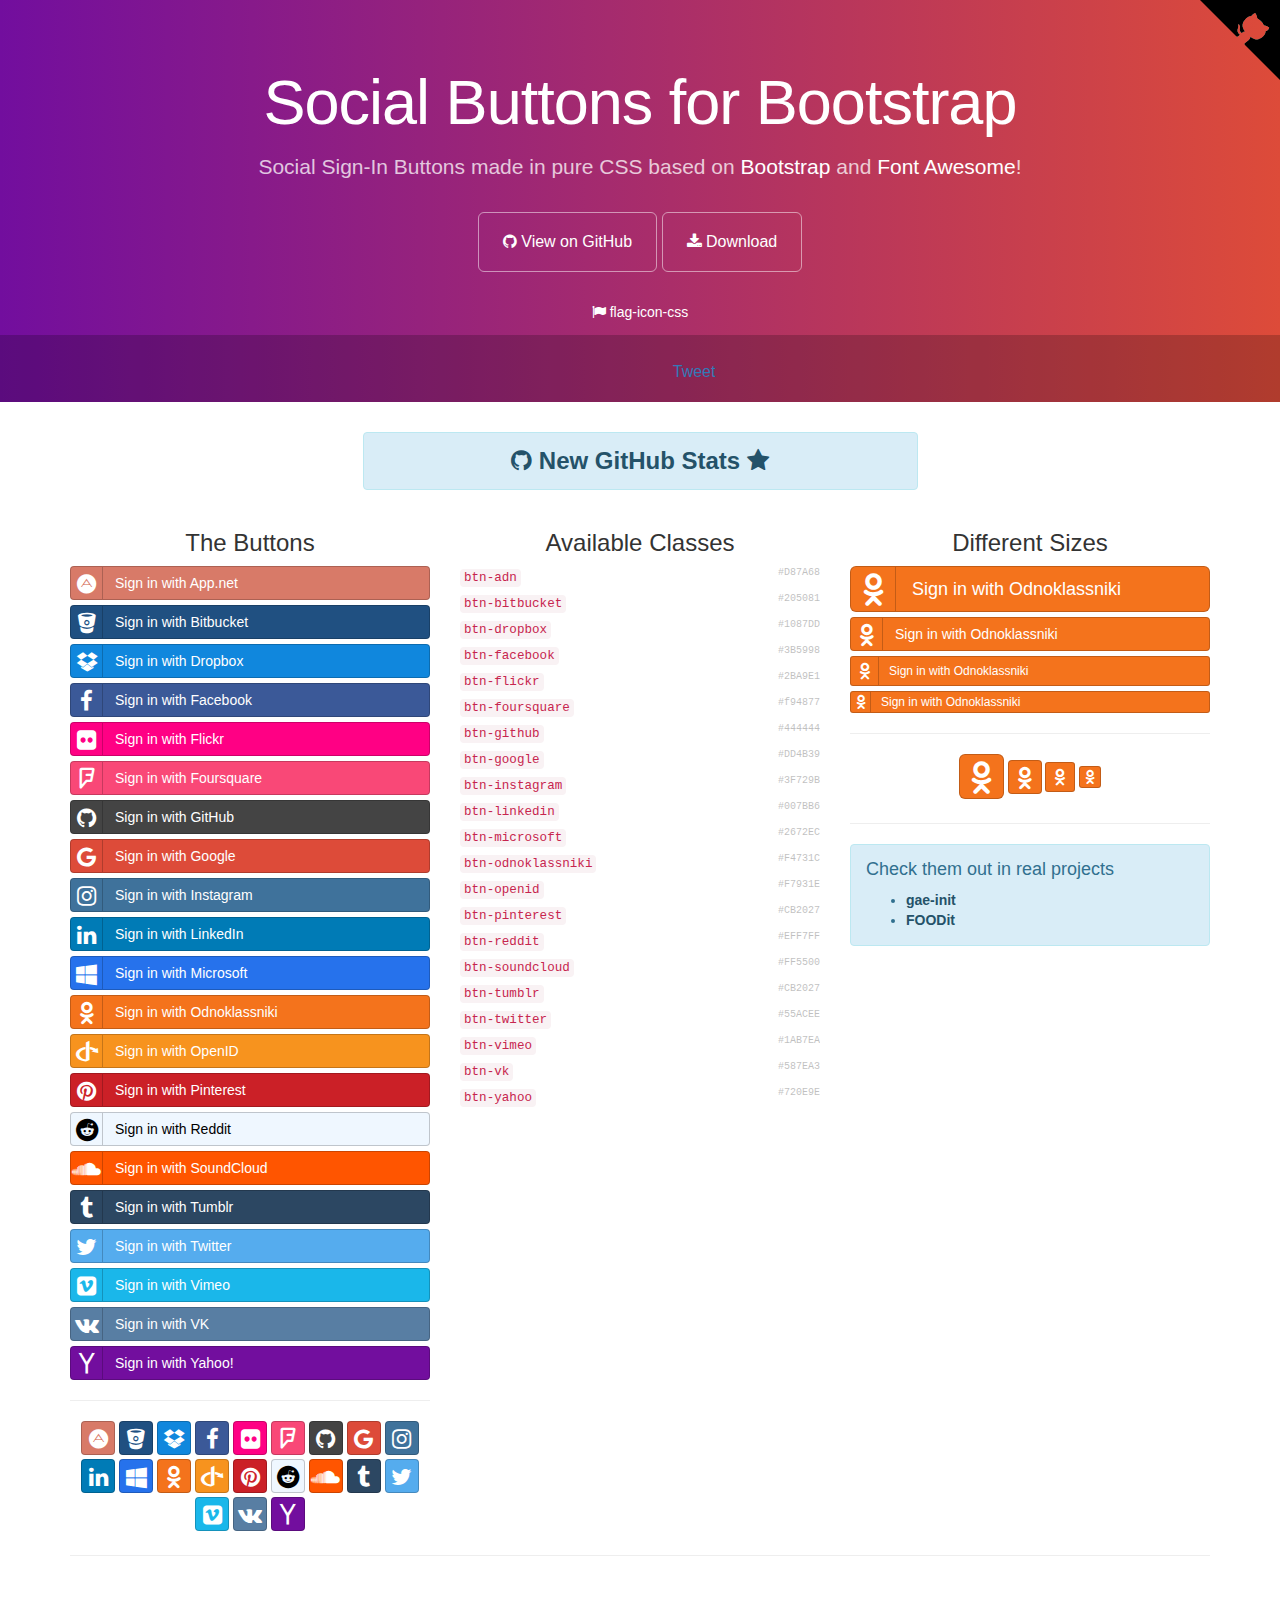
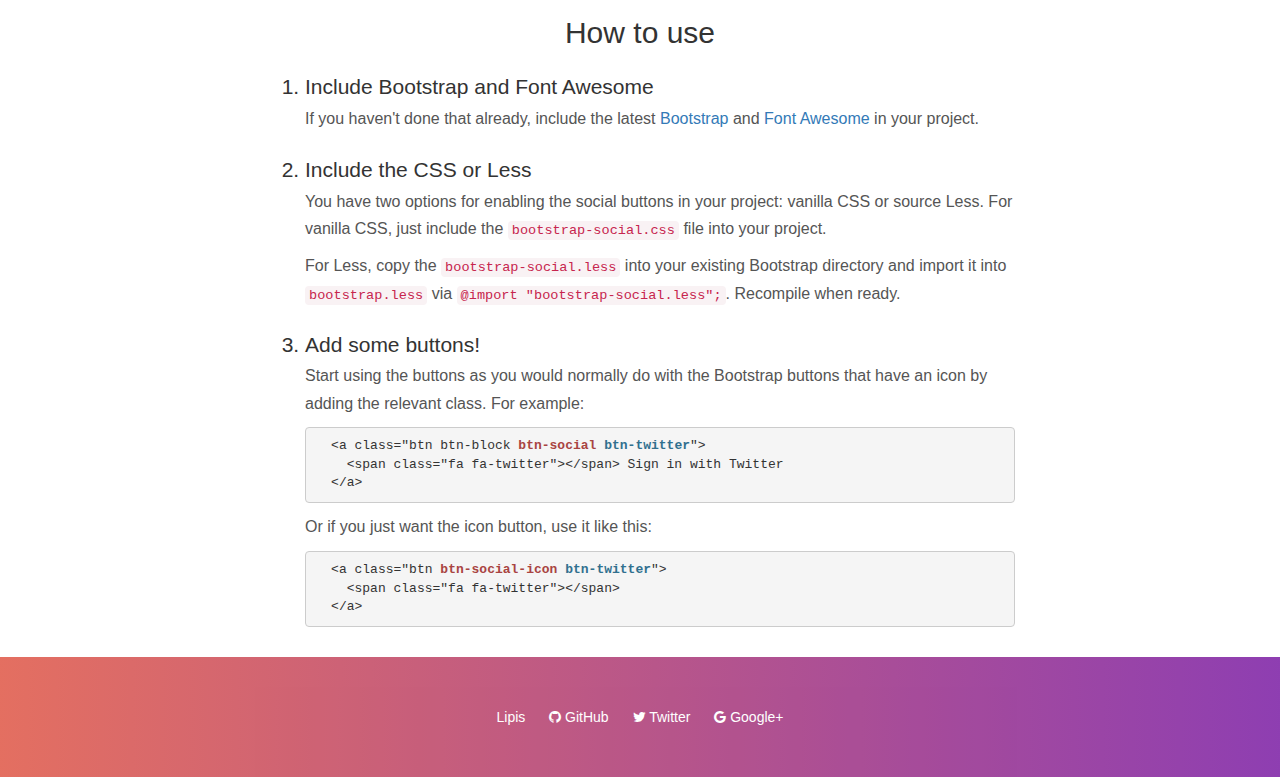
<file: bootstrap-social/index.html>
<!DOCTYPE html>
<html lang="en">
  <head>
    <meta charset="utf-8">
    <meta name="viewport" content="width=device-width, initial-scale=1.0">
    <meta property="og:title" content="Social Buttons for Bootstrap" />
    <meta property="og:description" content="Social Sign-In Buttons made in pure CSS based on Bootstrap and Font Awesome!" />
    <meta property="og:type" content="website" />
    <meta property="og:url" content="http://lipis.github.io/bootstrap-social/" />
    <meta property="og:image" content="http://lipis.github.io/bootstrap-social/assets/img/bootstrap-social.png" />

    <title>Social Buttons for Bootstrap</title>
    <link href="assets/css/bootstrap.css" rel="stylesheet">
    <link href="assets/css/font-awesome.css" rel="stylesheet">
    <link href="assets/css/docs.css" rel="stylesheet" >

    <link href="bootstrap-social.css" rel="stylesheet" >

    <script type="text/javascript">
      var _gaq = _gaq || [];
      _gaq.push(['_setAccount', 'UA-42119746-1']);
      _gaq.push(['_trackPageview']);

      (function() {
        var ga = document.createElement('script'); ga.type = 'text/javascript'; ga.async = true;
        ga.src = ('https:' == document.location.protocol ? 'https://ssl' : 'http://www') + '.google-analytics.com/ga.js';
        var s = document.getElementsByTagName('script')[0]; s.parentNode.insertBefore(ga, s);
      })();
    </script>
  </head>

  <body>
    <div class="jumbotron">
      <div class="container">
        <h1>Social Buttons for Bootstrap</h1>
        <p>
          Social Sign-In Buttons made in pure CSS based on
          <a href="https://getbootstrap.com/">Bootstrap</a> and
          <a href="https://fortawesome.github.io/Font-Awesome/">Font Awesome</a>!
        </p>
        <a href="https://github.com/lipis/bootstrap-social" class="btn btn-outline btn-lg" onclick="_gaq.push(['_trackEvent', 'exit', 'header', 'GitHub']);"><span class="fa fa-github"></span> View on GitHub</a>
        <a href="https://github.com/lipis/bootstrap-social/archive/gh-pages.zip" class="btn btn-outline btn-lg" onclick="_gaq.push(['_trackEvent', 'exit', 'download', 'bootstrap-social']);"><span class="fa fa-download"></span> Download</a>
        <ul class="jumbotron-links">
          <li><a href="http://lipis.github.io/flag-icon-css" onclick="_gaq.push(['_trackEvent', 'exit', 'header', 'flag-icon-css']);"><span class="fa fa-flag"></span> flag-icon-css</a></li>
        </ul>
      </div>
      <div class="bottom">
        <iframe src="https://ghbtns.com/github-btn.html?user=lipis&amp;repo=bootstrap-social&amp;type=watch&amp;count=true" class="social-share"></iframe>
        <a href="https://twitter.com/share" class="social-share twitter-share-button" data-url="http://lipis.github.io/bootstrap-social/" data-text="Social Sign-In Buttons made in pure CSS based on Bootstrap and Font Awesome!" data-via="lipis" data-hashtags="bootstrap css">Tweet</a>
      </div>
    </div>
    <div class="container">
      <div class="row">
        <div class="col-sm-offset-3 col-sm-6">
          <div class="alert alert-info text-center">
            <a class="alert-link h3" href="http://githubstats.lip.is/" onclick="_gaq.push(['_trackEvent', 'exit', 'banner', 'githubstats']);">
              <span class="fa fa-github"></span>
              New GitHub Stats
              <span class="fa fa-star"></span>
            </a>
          </div>
        </div>
      </div>

      <div class="row">
        <div class="col-sm-4 social-buttons">
          <h3 class="text-center">The Buttons</h3>
          <a class="btn btn-block btn-social btn-adn" onclick="_gaq.push(['_trackEvent', 'btn-social', 'click', 'btn-adn']);">
            <span class="fa fa-adn"></span> Sign in with App.net
          </a>
          <a class="btn btn-block btn-social btn-bitbucket" onclick="_gaq.push(['_trackEvent', 'btn-social', 'click', 'btn-bitbucket']);">
            <span class="fa fa-bitbucket"></span> Sign in with Bitbucket
          </a>
          <a class="btn btn-block btn-social btn-dropbox" onclick="_gaq.push(['_trackEvent', 'btn-social', 'click', 'btn-dropbox']);">
            <span class="fa fa-dropbox"></span> Sign in with Dropbox
          </a>
          <a class="btn btn-block btn-social btn-facebook" onclick="_gaq.push(['_trackEvent', 'btn-social', 'click', 'btn-facebook']);">
            <span class="fa fa-facebook"></span> Sign in with Facebook
          </a>
          <a class="btn btn-block btn-social btn-flickr" onclick="_gaq.push(['_trackEvent', 'btn-social', 'click', 'btn-flickr']);">
            <span class="fa fa-flickr"></span> Sign in with Flickr
          </a>
          <a class="btn btn-block btn-social btn-foursquare" onclick="_gaq.push(['_trackEvent', 'btn-social', 'click', 'btn-foursquare']);">
            <span class="fa fa-foursquare"></span> Sign in with Foursquare
          </a>
          <a class="btn btn-block btn-social btn-github" onclick="_gaq.push(['_trackEvent', 'btn-social', 'click', 'btn-github']);">
            <span class="fa fa-github"></span> Sign in with GitHub
          </a>
          <a class="btn btn-block btn-social btn-google" onclick="_gaq.push(['_trackEvent', 'btn-social', 'click', 'btn-google']);">
            <span class="fa fa-google"></span> Sign in with Google
          </a>
          <a class="btn btn-block btn-social btn-instagram" onclick="_gaq.push(['_trackEvent', 'btn-social', 'click', 'btn-instagram']);">
            <span class="fa fa-instagram"></span> Sign in with Instagram
          </a>
          <a class="btn btn-block btn-social btn-linkedin" onclick="_gaq.push(['_trackEvent', 'btn-social', 'click', 'btn-linkedin']);">
            <span class="fa fa-linkedin"></span> Sign in with LinkedIn
          </a>
          <a class="btn btn-block btn-social btn-microsoft" onclick="_gaq.push(['_trackEvent', 'btn-social', 'click', 'btn-microsoft']);">
            <span class="fa fa-windows"></span> Sign in with Microsoft
          </a>
          <a class="btn btn-block btn-social btn-odnoklassniki" onclick="_gaq.push(['_trackEvent', 'btn-social', 'click', 'btn-odnoklassniki']);">
            <span class="fa fa-odnoklassniki"></span> Sign in with Odnoklassniki
          </a>
          <a class="btn btn-block btn-social btn-openid" onclick="_gaq.push(['_trackEvent', 'btn-social', 'click', 'btn-openid']);">
            <span class="fa fa-openid"></span> Sign in with OpenID
          </a>
          <a class="btn btn-block btn-social btn-pinterest" onclick="_gaq.push(['_trackEvent', 'btn-social', 'click', 'btn-pinterest']);">
            <span class="fa fa-pinterest"></span> Sign in with Pinterest
          </a>
          <a class="btn btn-block btn-social btn-reddit" onclick="_gaq.push(['_trackEvent', 'btn-social', 'click', 'btn-reddit']);">
            <span class="fa fa-reddit"></span> Sign in with Reddit
          </a>
          <a class="btn btn-block btn-social btn-soundcloud" onclick="_gaq.push(['_trackEvent', 'btn-social', 'click', 'btn-soundcloud']);">
            <span class="fa fa-soundcloud"></span> Sign in with SoundCloud
          </a>
          <a class="btn btn-block btn-social btn-tumblr" onclick="_gaq.push(['_trackEvent', 'btn-social', 'click', 'btn-tumblr']);">
            <span class="fa fa-tumblr"></span> Sign in with Tumblr
          </a>
          <a class="btn btn-block btn-social btn-twitter" onclick="_gaq.push(['_trackEvent', 'btn-social', 'click', 'btn-twitter']);">
            <span class="fa fa-twitter"></span> Sign in with Twitter
          </a>
          <a class="btn btn-block btn-social btn-vimeo" onclick="_gaq.push(['_trackEvent', 'btn-social', 'click', 'btn-vimeo']);">
            <span class="fa fa-vimeo-square"></span> Sign in with Vimeo
          </a>
          <a class="btn btn-block btn-social btn-vk" onclick="_gaq.push(['_trackEvent', 'btn-social', 'click', 'btn-vk']);">
            <span class="fa fa-vk"></span> Sign in with VK
          </a>
          <a class="btn btn-block btn-social btn-yahoo" onclick="_gaq.push(['_trackEvent', 'btn-social', 'click', 'btn-yahoo']);">
            <span class="fa fa-yahoo"></span> Sign in with Yahoo!
          </a>

          <hr>

          <div class="text-center">
            <a class="btn btn-social-icon btn-adn" onclick="_gaq.push(['_trackEvent', 'btn-social-icon', 'click', 'btn-adn']);"><span class="fa fa-adn"></span></a>
            <a class="btn btn-social-icon btn-bitbucket" onclick="_gaq.push(['_trackEvent', 'btn-social-icon', 'click', 'btn-bitbucket']);"><span class="fa fa-bitbucket"></span></a>
            <a class="btn btn-social-icon btn-dropbox" onclick="_gaq.push(['_trackEvent', 'btn-social-icon', 'click', 'btn-dropbox']);"><span class="fa fa-dropbox"></span></a>
            <a class="btn btn-social-icon btn-facebook" onclick="_gaq.push(['_trackEvent', 'btn-social-icon', 'click', 'btn-facebook']);"><span class="fa fa-facebook"></span></a>
            <a class="btn btn-social-icon btn-flickr" onclick="_gaq.push(['_trackEvent', 'btn-social-icon', 'click', 'btn-flickr']);"><span class="fa fa-flickr"></span></a>
            <a class="btn btn-social-icon btn-foursquare" onclick="_gaq.push(['_trackEvent', 'btn-social-icon', 'click', 'btn-foursquare']);"><span class="fa fa-foursquare"></span></a>
            <a class="btn btn-social-icon btn-github" onclick="_gaq.push(['_trackEvent', 'btn-social-icon', 'click', 'btn-github']);"><span class="fa fa-github"></span></a>
            <a class="btn btn-social-icon btn-google" onclick="_gaq.push(['_trackEvent', 'btn-social-icon', 'click', 'btn-google']);"><span class="fa fa-google"></span></a>
            <a class="btn btn-social-icon btn-instagram" onclick="_gaq.push(['_trackEvent', 'btn-social-icon', 'click', 'btn-instagram']);"><span class="fa fa-instagram"></span></a>
            <a class="btn btn-social-icon btn-linkedin" onclick="_gaq.push(['_trackEvent', 'btn-social-icon', 'click', 'btn-linkedin']);"><span class="fa fa-linkedin"></span></a>
            <a class="btn btn-social-icon btn-microsoft" onclick="_gaq.push(['_trackEvent', 'btn-social-icon', 'click', 'btn-microsoft']);"><span class="fa fa-windows"></span></a>
            <a class="btn btn-social-icon btn-odnoklassniki" onclick="_gaq.push(['_trackEvent', 'btn-social-icon', 'click', 'btn-odnoklassniki']);"><span class="fa fa-odnoklassniki"></span></a>
            <a class="btn btn-social-icon btn-openid" onclick="_gaq.push(['_trackEvent', 'btn-social-icon', 'click', 'btn-openid']);"><span class="fa fa-openid"></span></a>
            <a class="btn btn-social-icon btn-pinterest" onclick="_gaq.push(['_trackEvent', 'btn-social-icon', 'click', 'btn-pinterest']);"><span class="fa fa-pinterest"></span></a>
            <a class="btn btn-social-icon btn-reddit" onclick="_gaq.push(['_trackEvent', 'btn-social-icon', 'click', 'btn-reddit']);"><span class="fa fa-reddit"></span></a>
            <a class="btn btn-social-icon btn-soundcloud" onclick="_gaq.push(['_trackEvent', 'btn-social-icon', 'click', 'btn-soundcloud']);"><span class="fa fa-soundcloud"></span></a>
            <a class="btn btn-social-icon btn-tumblr" onclick="_gaq.push(['_trackEvent', 'btn-social-icon', 'click', 'btn-tumblr']);"><span class="fa fa-tumblr"></span></a>
            <a class="btn btn-social-icon btn-twitter" onclick="_gaq.push(['_trackEvent', 'btn-social-icon', 'click', 'btn-twitter']);"><span class="fa fa-twitter"></span></a>
            <a class="btn btn-social-icon btn-vimeo" onclick="_gaq.push(['_trackEvent', 'btn-social-icon', 'click', 'btn-vimeo']);"><span class="fa fa-vimeo-square"></span></a>
            <a class="btn btn-social-icon btn-vk" onclick="_gaq.push(['_trackEvent', 'btn-social-icon', 'click', 'btn-vk']);"><span class="fa fa-vk"></span></a>
            <a class="btn btn-social-icon btn-yahoo" onclick="_gaq.push(['_trackEvent', 'btn-social-icon', 'click', 'btn-yahoo']);"><span class="fa fa-yahoo"></span></a>
          </div>
        </div>

        <div class="col-sm-4">
          <h3 class="text-center">Available Classes</h3>
          <ul class="social-class list-unstyled">
            <li data-code="adn" data-name="App.net"><code>btn-adn</code> <span class="social-hex">#D87A68</span></li>
            <li data-code="bitbucket" data-name="Bitbucket"><code>btn-bitbucket</code> <span class="social-hex">#205081</span></li>
            <li data-code="dropbox" data-name="Dropbox"><code>btn-dropbox</code> <span class="social-hex">#1087DD</span></li>
            <li data-code="facebook" data-name="Facebook"><code>btn-facebook</code> <span class="social-hex">#3B5998</span></li>
            <li data-code="flickr" data-name="Flickr"><code>btn-flickr</code> <span class="social-hex">#2BA9E1</span></li>
            <li data-code="foursquare" data-name="Foursquare"><code>btn-foursquare</code> <span class="social-hex">#f94877</span></li>
            <li data-code="github" data-name="GitHub"><code>btn-github</code> <span class="social-hex">#444444</span></li>
            <li data-code="google" data-name="Google"><code>btn-google</code> <span class="social-hex">#DD4B39</span></li>
            <li data-code="instagram" data-name="Instagram"><code>btn-instagram</code> <span class="social-hex">#3F729B</span></li>
            <li data-code="linkedin" data-name="LinkedIn"><code>btn-linkedin</code> <span class="social-hex">#007BB6</span></li>
            <li data-code="microsoft" data-icon="windows" data-name="Microsoft"><code>btn-microsoft</code> <span class="social-hex">#2672EC</span></li>
            <li data-code="odnoklassniki" data-name="Odnoklassniki"><code>btn-odnoklassniki</code> <span class="social-hex">#F4731C</span></li>
            <li data-code="openid" data-name="OpenID"><code>btn-openid</code> <span class="social-hex">#F7931E</span></li>
            <li data-code="pinterest" data-name="Pinterest"><code>btn-pinterest</code> <span class="social-hex">#CB2027</span></li>
            <li data-code="reddit" data-name="Reddit"><code>btn-reddit</code> <span class="social-hex">#EFF7FF</span></li>
            <li data-code="soundcloud" data-name="SoundCloud"><code>btn-soundcloud</code> <span class="social-hex">#FF5500</span></li>
            <li data-code="tumblr" data-name="Tumblr"><code>btn-tumblr</code> <span class="social-hex">#CB2027</span></li>
            <li data-code="twitter" data-name="Twitter"><code>btn-twitter</code> <span class="social-hex">#55ACEE</span></li>
            <li data-code="vimeo" data-icon="vimeo-square" data-name="Vimeo"><code>btn-vimeo</code> <span class="social-hex">#1AB7EA</span></li>
            <li data-code="vk" data-name="VK"><code>btn-vk</code> <span class="social-hex">#587EA3</span></li>
            <li data-code="yahoo" data-name="Yahoo!"><code>btn-yahoo</code> <span class="social-hex">#720E9E</span></li>
          </ul>
        </div>
        <div class="col-sm-4">
          <div class="social-sizes">
            <h3 class="text-center">Different Sizes</h3>
            <a class="btn btn-block btn-social btn-lg btn-google" onclick="_gaq.push(['_trackEvent', 'btn-social', 'click', 'btn-lg']);">
              <span class="fa fa-google"></span>
              Sign in with Google
            </a>
            <a class="btn btn-block btn-social btn-google" onclick="_gaq.push(['_trackEvent', 'btn-social', 'click', 'btn-md']);">
              <span class="fa fa-google"></span>
              Sign in with Google
            </a>
            <a class="btn btn-block btn-social btn-sm btn-google" onclick="_gaq.push(['_trackEvent', 'btn-social', 'click', 'btn-sm']);">
              <span class="fa fa-google"></span>
              Sign in with Google
            </a>
            <a class="btn btn-block btn-social btn-xs btn-google" onclick="_gaq.push(['_trackEvent', 'btn-social', 'click', 'btn-xs']);">
              <span class="fa fa-google"></span>
              Sign in with Google
            </a>
            <hr>
            <div class="text-center">
              <a class="btn btn-social-icon btn-lg btn-google" onclick="_gaq.push(['_trackEvent', 'btn-social-icon', 'click', 'btn-lg']);"><span class="fa fa-google"></span></a>
              <a class="btn btn-social-icon btn-google" onclick="_gaq.push(['_trackEvent', 'btn-social-icon', 'click', 'btn-md']);"><span class="fa fa-google"></span></a>
              <a class="btn btn-social-icon btn-sm btn-google" onclick="_gaq.push(['_trackEvent', 'btn-social-icon', 'click', 'btn-sm']);"><span class="fa fa-google"></span></a>
              <a class="btn btn-social-icon btn-xs btn-google" onclick="_gaq.push(['_trackEvent', 'btn-social-icon', 'click', 'btn-xs']);"><span class="fa fa-google"></span></a>
            </div>
          </div>
          <hr>
          <div class="alert alert-info">
            <h4>Check them out in real projects</h4>
            <ul>
              <li><a class="alert-link" href="https://gae-init.appspot.com/signin/" onclick="_gaq.push(['_trackEvent', 'exit', 'body', 'gae-init']);">gae-init</a></li>
              <li><a class="alert-link" href="https://restaurant.app.foodit.com/rms/signin" onclick="_gaq.push(['_trackEvent', 'exit', 'body', 'foodit']);">FOODit</a></li>
            </ul>
          </div>
        </div>
      </div>
      <hr>
    </div>
    <div class="how-to">
      <div class="container">
        <div class="row">
          <div class="col-md-8 col-md-offset-2">
            <h2>How to use</h2>
            <ol>
              <li>
                Include Bootstrap and Font Awesome
                <p>
                  If you haven't done that already, include the latest
                  <a href="http://twitter.github.io/bootstrap/">Bootstrap</a>
                  and <a href="http://fortawesome.github.io/Font-Awesome/">Font Awesome</a> in your project.
                </p>
              </li>
              <li>
                Include the CSS or Less
                <p>
                  You have two options for enabling the social buttons in your project:
                  vanilla CSS or source Less. For vanilla CSS, just include the
                  <code>bootstrap-social.css</code> file into your project.
                </p>
                <p>
                  For Less, copy the <code>bootstrap-social.less</code> into
                  your existing Bootstrap directory and import it into
                  <code>bootstrap.less</code> via
                  <code>@import "bootstrap-social.less";</code>. Recompile when ready.
                </p>
              </li>
              <li>
                Add some buttons!
                <p>
                  Start using the buttons as you would normally do with the
                  Bootstrap buttons that have an icon by adding the relevant
                  class. For example:
                </p>
                <pre>
  &lt;a class=&quot;btn btn-block <strong class="text-danger">btn-social</strong> <strong class="text-info">btn-twitter</strong>&quot;&gt;
    &lt;span class=&quot;fa fa-twitter&quot;&gt;&lt;/span&gt; Sign in with Twitter
  &lt;/a&gt;</pre>
                <p>
                  Or if you just want the icon button, use it like this:
                </p>
                <pre>
  &lt;a class=&quot;btn <strong class="text-danger">btn-social-icon</strong> <strong class="text-info">btn-twitter</strong>&quot;&gt;
    &lt;span class=&quot;fa fa-twitter&quot;&gt;&lt;/span&gt;
  &lt;/a&gt;</pre>
              </li>
            </ol>
          </div>
        </div>
      </div>
    </div>
    <footer>
      <ul class="links">
        <li><a href="https://lip.is" onclick="_gaq.push(['_trackEvent', 'exit', 'footer', 'Lipis']);">Lipis</a></li>
        <li><a href="https://github.com/lipis" onclick="_gaq.push(['_trackEvent', 'exit', 'footer', 'GitHub']);"><span class="fa fa-github"></span> GitHub</a></li>
        <li><a href="https://twitter.com/lipis" onclick="_gaq.push(['_trackEvent', 'exit', 'footer', 'Twitter']);"><span class="fa fa-twitter"></span> Twitter</a></li>
        <li><a href="https://google.com/+PanayiotisLipiridis" onclick="_gaq.push(['_trackEvent', 'exit', 'footer', 'Google+']);"><span class="fa fa-google"></span> Google+</a></li>
      </ul>
    </footer>
    <a href="https://github.com/lipis/bootstrap-social" title="Fork me on GitHub" class="github-corner"><svg width="80" height="80" viewbox="0 0 250 250"><title>Fork me on GitHub</title><path d="M0 0h250v250"></path><path d="M127.4 110c-14.6-9.2-9.4-19.5-9.4-19.5 3-7 1.5-11 1.5-11-1-6.2 3-2 3-2 4 4.7 2 11 2 11-2.2 10.4 5 14.8 9 16.2" fill="currentColor" style="transform-origin:130px 110px" class="octo-arm"></path><path d="M113.2 114.3s3.6 1.6 4.7.6l15-13.7c3-2.4 6-3 8.2-2.7-8-11.2-14-25 3-41 4.7-4.4 10.6-6.4 16.2-6.4.6-1.6 3.6-7.3 11.8-10.7 0 0 4.5 2.7 6.8 16.5 4.3 2.7 8.3 6 12 9.8 3.3 3.5 6.7 8 8.6 12.3 14 3 16.8 8 16.8 8-3.4 8-9.4 11-11.4 11 0 5.8-2.3 11-7.5 15.5-16.4 16-30 9-40 .2 0 3-1 7-5.2 11l-13.3 11c-1 1 .5 5.3.8 5z" fill="currentColor" class="octo-body"></path></svg><style> .github-corner svg{position:absolute;right:0;top:0;mix-blend-mode:darken;color:#ffffff;fill:#000000;}.github-corner:hover .octo-arm{animation:octocat-wave .56s;}@keyframes octocat-wave{0%, 100%{transform:rotate(0);}20%, 60%{transform:rotate(-20deg);}40%, 80%{transform:rotate(10deg);}}</style></a>
    <!-- Some JavaScript that is used only in this demo, not needed for the buttons -->
    <script src="assets/js/jquery.js"></script>
    <script src="assets/js/docs.js"></script>
    <script>
      !function(d,s,id){var js,fjs=d.getElementsByTagName(s)[0],p=/^http:/.test(d.location)?'http':'https';if(!d.getElementById(id)){js=d.createElement(s);js.id=id;js.src=p+'://platform.twitter.com/widgets.js';fjs.parentNode.insertBefore(js,fjs);}}(document, 'script', 'twitter-wjs');
    </script>
  </body>
</html>
</file>
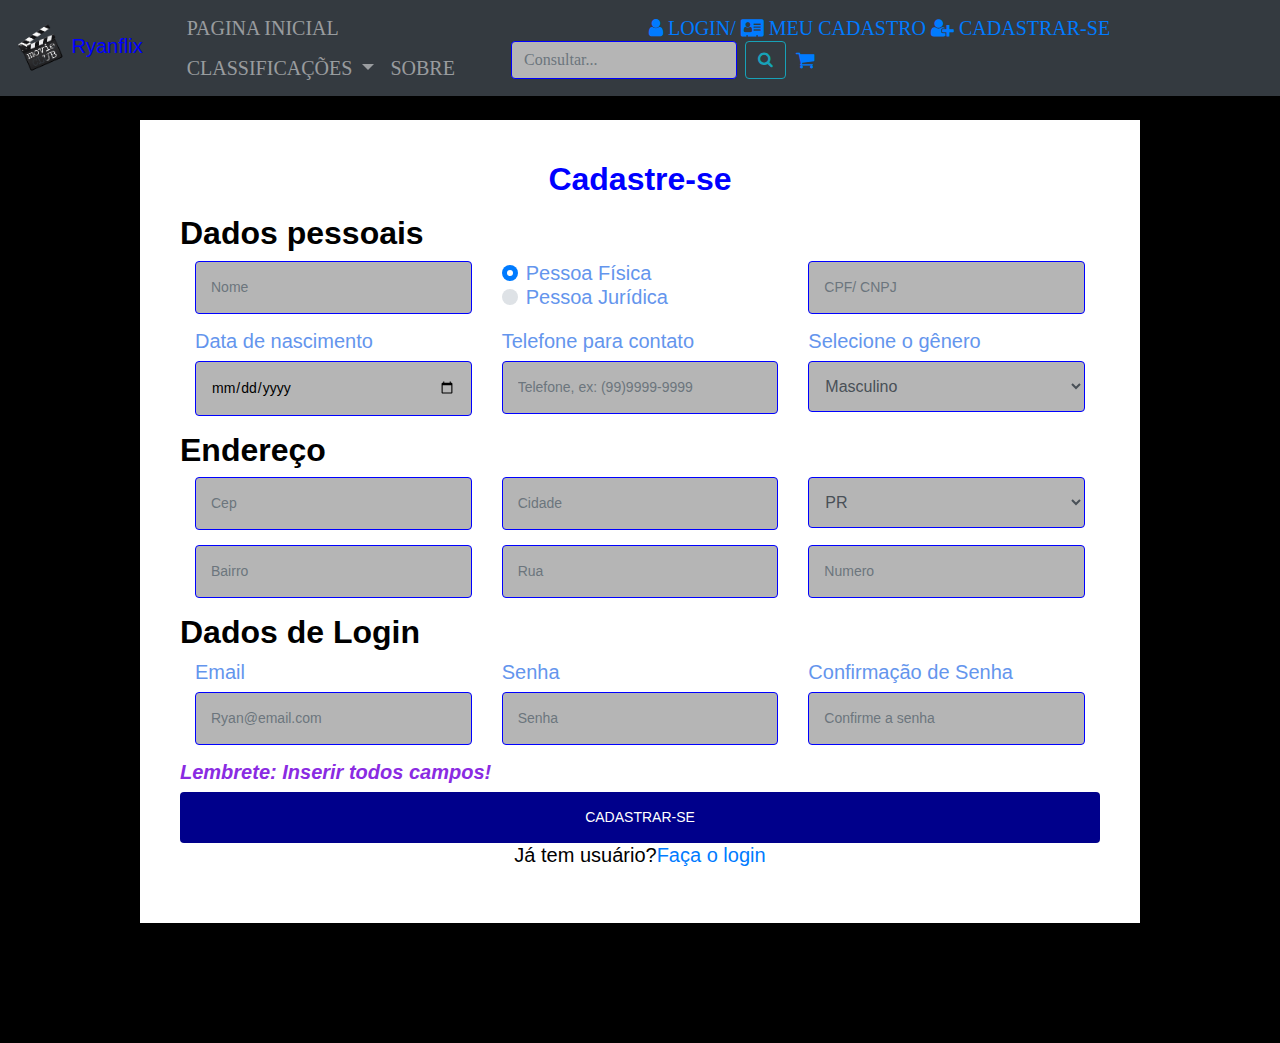
<file: cadastrar.html>
<!DOCTYPE html>
<html lang="en">

<head>
    <meta charset="UTF-8">
    <meta name="viewport" content="width=device-width, initial-scale=1.0">
    <meta http-equiv="X-UA-Compatible" content="ie=edge">
    <title>Cadastrar-se </title>
    <link type="text/css" rel="stylesheet" href="bootstrap4/css/bootstrap.css">
    <link rel="stylesheet" href="https://cdnjs.cloudflare.com/ajax/libs/font-awesome/4.7.0/css/font-awesome.min.css">

    <link rel="stylesheet" href="meucss.css">

</head>

<body id="formtotal" class="h5">
    <nav class="navbar navbar-expand-lg navbar-dark bg-dark fixed-top">
        <button class="navbar-toggler" type="button" data-toggle="collapse" data-target="#navbarTogglerDemo03"
            aria-controls="navbarTogglerDemo03" aria-expanded="false" aria-label="Alterna navegação">
            <span class="navbar-toggler-icon"></span>
        </button>
        <a class="navbar-brand" href="index.html">
            <div class="align-center" id="logomarca">
                <img class="logo"
                    src="img/kisspng-art-film-logo-cinema-clip-art-movie-logo-cliparts-5ab587fb1000c4.1651552415218462670656-removebg-preview.png"
                    width="30" height="24" class="d-inline-block align-text-top">
                Ryanflix
            </div>
        </a>

        <div class="collapse navbar-collapse navteste align-items-center" id="navbarTogglerDemo03">
            <ul class="nav navbar-nav">
                <li class="nav-item ">
                    <a class="nav-link" href="index.html">Pagina inicial</a>
                </li>

                <li class="nav-item dropdown ">
                    <a class="nav-link dropdown-toggle " id="navbarDropdownMenuLink" role="button"
                        data-toggle="dropdown" aria-haspopup="true" aria-expanded="false">
                        Classificações
                    </a>
                    <div class="dropdown-menu" aria-labelledby="navbarDropdownMenuLink">

                        <a class="dropdown-item" href="series.html">Séries</a>
                        <div class="dropdown-divider"></div>
                        <a class="dropdown-item" href="filmes.html">Filmes</a>
                    </div>
                </li>

                <li><a class="nav-link" href="sobre.html">Sobre</a></li>
            </ul>

            <div class="navbar align-items-center w-100" id="navbarDropdownMenuLink">
                <ul class="navbar-nav mx-auto text-md-center ">
                    <li class="nav-item">
                        <a href="login.html"><i class="fa fa-user my-2 my-sm-0 text-center"></i>
                            Login/
                        </a>
                        <a href="meucadastro.html"><i class="fa fa-address-card my-2 my-sm-0"></i>
                            Meu cadastro
                        </a>

                        <a href="cadastrar.html"><i class="fa fa-user-plus my-2 my-sm-0"></i>
                            Cadastrar-se
                        </a>

                    </li>

                </ul>


                <ul class="nav navbar-nav" id="navbarDropdownMenuLink">
                    <form class="form-inline">

                        <input class="form-control mr-sm-2" type="search" placeholder="Consultar..."
                            aria-label="Search">
                        <button class="btn btn-outline-info my-2 my-sm-0" type="submit"><i
                                class="fa fa-search"></i></button>
                    </form>

                    <form class="form-inline">

                        <a href="carrinho.html"><i class="fa fa-shopping-cart my-2 my-sm-0 " style="padding:10px"></i>

                        </a>

                    </form>

                  



                </ul>


            </div>

        </div>

    </nav>

    <div class="container-fluid">




        <div class="form aumento login">
            <h2 style="text-align: center; color:blue; "><strong>Cadastre-se</strong></h2>

            <ul id="mensagemErro">
            </ul>


            <form method="post" id="form-dados">

                <div class="pessoal">

                    <legend style="font-family: 'Franklin Gothic Medium', 'Arial Narrow', Arial, sans-serif;">
                        <h2><b>Dados pessoais</b></h2>
                    </legend>
                    <div class="row">
                        <div class="col">

                            <input class="form-control" type="text" name="nome" id="nome" placeholder="Nome" />
                        </div>

                        <div class="col">





                            <div class="custom-control custom-radio">
                                <input type="radio" id="customRadio1" name="customRadio" class="custom-control-input"
                                    checked>

                                <label class="custom-control-label" for="customRadio1">Pessoa Física</label>

                            </div>

                            <div class="custom-control custom-radio">
                                <input type="radio" id="customRadio2" name="customRadio" class="custom-control-input ">

                                <label class="custom-control-label" for="customRadio2">Pessoa Jurídica</label>


                            </div>


                        </div>
                        <div class="col">

                            <input id="cpfcnpj" type="text" name="cpfcnpj" class="form-control"
                                placeholder="CPF/ CNPJ" />

                        </div>

                    </div>


                    <div class="row">
                        <div class="col">

                            <label>Data de nascimento</label>
                            <input type="date" id="dtNasc" name="datanascimento" class="form-control"
                                placeholder="Data de nascimento" />


                        </div>

                        <div class="col">

                            <label>Telefone para contato</label>
                            <input class="form-control" type="text" id="tel" name="tel"
                                placeholder="Telefone, ex: (99)9999-9999" />
                        </div>

                        <div class="col">
                            <div class="sexo">

                                <label>Selecione o gênero</label>
                                <select class="form-control" id="sexo" placeholder="Selecione o gênero" style="height
                                    : 51px">

                                    <option value="1"><i class="fa fa-male">Masculino</i></option>
                                    <option value="2"><i class="fa fa-female">Feminino</i></option>

                                </select>

                            </div>

                        </div>
                    </div>



                </div>
                <legend style="font-family: 'Franklin Gothic Medium', 'Arial Narrow', Arial, sans-serif;">
                    <h2><b>Endereço</b></h2>
                </legend>
                <div class="endereco">
                    <div class="row">
                        <div class="col">

                            <input class="form-control" id="cep" name="cep" type="text" placeholder="Cep" />

                        </div>

                        <div class="col">

                            <input class="form-control" id="cidade" name="cidade" type="text" placeholder="Cidade" />
                        </div>

                        <div class="col">

                            <select class="form-control" id="uf" placeholder="Uf" style="height
                                : 51px">

                                <option value="1">PR</option>
                                <option value="2">SP</option>
                                <option value="2">SC</option>

                            </select>

                        </div>
                    </div>

                    <div class="row">
                        <div class="col">

                            <input class="form-control" id="bairro" name="bairro" type="text" placeholder="Bairro" />

                        </div>

                        <div class="col">

                            <input class="form-control" id="rua" name="rua" type="text" placeholder="Rua" />
                        </div>

                        <div class="col">

                            <input class="form-control" id="numero" name="numero" type="text" placeholder="Numero" />

                        </div>
                    </div>

                </div>



                <div>
                    <legend style="font-family: 'Franklin Gothic Medium', 'Arial Narrow', Arial, sans-serif;">
                        <h2><b>Dados de Login</b></h2>
                    </legend>
                    <div class="row">
                        <div class="col">

                            <div class="login">

                                <label for="email">Email</label>
                                <input type="email" id="email" class="form-control" placeholder="Ryan@email.com">
                            </div>
                        </div>
                        <div class="col">
                            <label for="senha">Senha</label>
                            <input id="senha" class="form-control" type="password" placeholder="Senha" />


                        </div>
                        <div class="col">


                            <label for="confirmsenha">Confirmação de Senha</label>
                            <input id="confirmasenha" class="form-control" type="password"
                                placeholder="Confirme a senha" />
                        </div>
                    </div>


                </div>
                <h5 style="color: blueviolet;"><i><b>Lembrete: Inserir todos campos!</b></i></h5>

                <div>

                    <button type="submit" id="cadastrarse" name="cadastrarse"
                        class="btn btn-primary">Cadastrar-se</button>
                    <p class="message">Já tem usuário? <a href="login.html">Faça o login</a></p>
                </div>

            </form>


        </div>



    </div>





</body>
<script src="js/jquery-3.1.0.min.js" type="text/javascript"></script>
<script src="http://ajax.microsoft.com/ajax/jquery.validate/1.7/jquery.validate.js" type="text/javascript"></script>
<script type="text/javascript" src="js/jquery.maskedinput.js"></script>
<script src="js/cadastrarse.js"></script>
<script src="bootstrap4/js/bootstrap.js" type="text/javascript" charset="utf-8" async defer></script>
<script src="js/validaJS.js"></script>


</html>
</file>
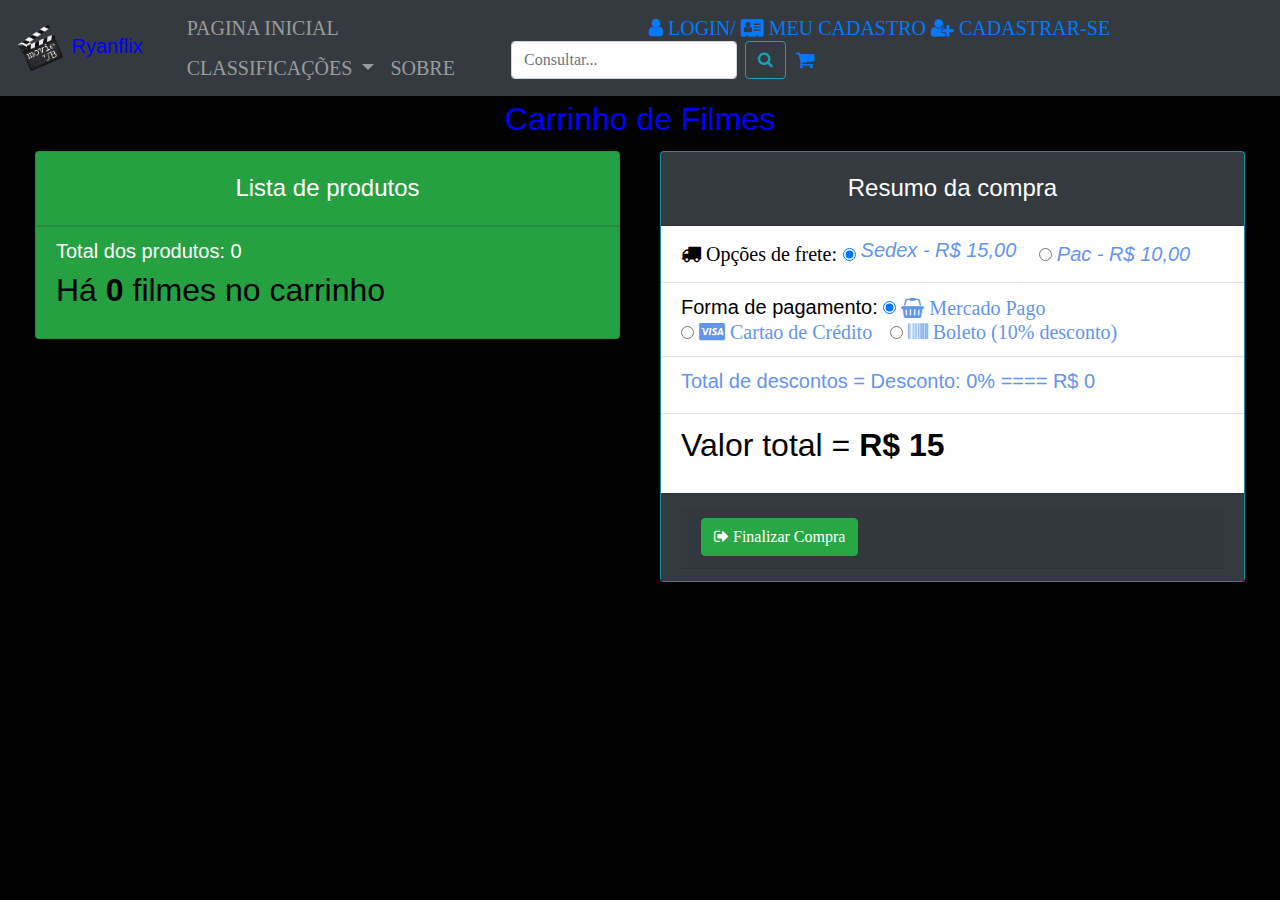
<file: carrinho.html>
<!DOCTYPE html>
<html>

<head>
    <title>Carrinho - RyanFlix</title>
    <meta charset="utf-8">
    <meta name="viewport" content="width=device-width, initial-scale=1.0">
    <link rel="stylesheet" href="bootstrap4/css/bootstrap.css">
    <link rel="stylesheet" href="meucss.css">
    <link rel="stylesheet" href="https://cdnjs.cloudflare.com/ajax/libs/font-awesome/4.7.0/css/font-awesome.min.css">

</head>

<body class="h5">

    <nav class="navbar navbar-expand-lg navbar-dark bg-dark fixed-top">
        <button class="navbar-toggler" type="button" data-toggle="collapse" data-target="#navbarTogglerDemo03"
            aria-controls="navbarTogglerDemo03" aria-expanded="false" aria-label="Alterna navegação">
            <span class="navbar-toggler-icon"></span>
        </button>
        <a class="navbar-brand" href="index.html">
            <div class="align-center" id="logomarca">
                <img class="logo"
                    src="img/kisspng-art-film-logo-cinema-clip-art-movie-logo-cliparts-5ab587fb1000c4.1651552415218462670656-removebg-preview.png"
                    width="30" height="24" class="d-inline-block align-text-top">
                Ryanflix
            </div>
        </a>

        <div class="collapse navbar-collapse navteste align-items-center" id="navbarTogglerDemo03">
            <ul class="nav navbar-nav">
                <li class="nav-item ">
                    <a class="nav-link" href="index.html">Pagina inicial</a>
                </li>

                <li class="nav-item dropdown ">
                    <a class="nav-link dropdown-toggle " id="navbarDropdownMenuLink" role="button"
                        data-toggle="dropdown" aria-haspopup="true" aria-expanded="false">
                        Classificações
                    </a>
                    <div class="dropdown-menu" aria-labelledby="navbarDropdownMenuLink">

                        <a class="dropdown-item" href="series.html">Séries</a>
                        <div class="dropdown-divider"></div>
                        <a class="dropdown-item" href="filmes.html">Filmes</a>
                    </div>
                </li>

                <li><a class="nav-link" href="sobre.html">Sobre</a></li>
            </ul>

            <div class="navbar align-items-center w-100" id="navbarDropdownMenuLink">
                <ul class="navbar-nav mx-auto text-md-center ">
                    <li class="nav-item">
                        <a href="login.html"><i class="fa fa-user my-2 my-sm-0 text-center"></i>
                            Login/
                        </a>
                        <a href="meucadastro.html"><i class="fa fa-address-card my-2 my-sm-0"></i>
                            Meu cadastro
                        </a>

                        <a href="cadastrar.html"><i class="fa fa-user-plus my-2 my-sm-0"></i>
                            Cadastrar-se
                        </a>

                    </li>

                </ul>


                <ul class="nav navbar-nav" id="navbarDropdownMenuLink">
                    <form class="form-inline">

                        <input class="form-control mr-sm-2" type="search" placeholder="Consultar..."
                            aria-label="Search">
                        <button class="btn btn-outline-info my-2 my-sm-0" type="submit"><i
                                class="fa fa-search"></i></button>
                    </form>

                    <form class="form-inline ">

                        <a href="carrinho.html"><i class="fa fa-shopping-cart my-2 my-sm-0  " style="padding:10px"></i>

                        </a>

                    </form>


                </ul>


            </div>

        </div>

    </nav>

    <div class="container-fluid" style="padding-top: 100px;">


        <h2 style="color: blue; text-align: center;">Carrinho de Filmes</h2>
        <div class="row" style="color: black">

            <div class="col-6 form-adicionar ">
                <div class="card bg-success">
                    <div class="card-header">
                        <h4 class="card-title" style="color:white"> Lista de produtos </h4>
                    </div>
                    <ul id="lista" class="list-group list-group-flush" style="background-color: black;">

                    </ul>
                    <div class="card-footer">
                        <div>
                            <label style="color:white">Total dos produtos: </label>
                            <span style="color:white" id="total">0</span>

                        </div>
                        <div>
                            <label style="color:black">
                                <h2> Há <b id="countProdutos">0</b> filmes no carrinho</h2>
                            </label>
                        </div>

                    </div>
                </div>

            </div>

            <div class="col-6">

                <div class="card bg-info ">
                    <div class="card-header bg-dark">
                        <h4 class="card-title" style="color:white"> Resumo da compra </h4>
                    </div>
                    <ul class="list-group list-group-flush bg-dark">
                        <li class="list-group-item">
                            <i class="fa fa-truck"> Opções de frete: </i>
                            <div class="form-check form-check-inline">
                                <input id="sedex" class="form-check-input" type="radio" name="tipo-frete" value="sedex"
                                    onclick=" totalresumo()" checked>
                                <label class="form-check-input " id="valor_frete"> <i>Sedex - R$ 15,00</i>

                            </div>
                            <div class="form-check form-check-inline">
                                <input id="pac" class="form-check-input" type="radio" name="tipo-frete" value="pac"
                                    onclick=" totalresumo()">
                                <label class="form-check-label" id="valor_frete"><i>Pac - R$ 10,00</i>

                            </div>


                        </li>
                        <li class="list-group-item">Forma de pagamento:
                            <div class="form-check form-check-inline">
                                <input class="form-check-input" type="radio" name="inlineRadioOptions" id="customRadio1"
                                    value="option1" onclick=" totalresumo()" checked>
                                <label class="form-check-label" for="inlineRadio1"><i class="fa fa-shopping-basket">
                                        Mercado Pago</i></label>
                            </div>
                            <div class="form-check form-check-inline">
                                <input class="form-check-input" type="radio" name="inlineRadioOptions" id="customRadio2"
                                    value="option2" onclick=" totalresumo()">
                                <label class="form-check-label" for="inlineRadio2">
                                    <i class="fa fa-cc-visa"> Cartao de Crédito</i> </label>
                            </div>
                            <div class="form-check form-check-inline">
                                <input class="form-check-input" type="radio" name="inlineRadioOptions" id="customRadio3"
                                    value="option3" onclick=" totalresumo()">
                                <label class="form-check-label" for="inlineRadio3"><i class="fa fa-barcode"> Boleto (10%
                                        desconto)</i></label>
                            </div>
                        </li>

                        <li class="list-group-item">
                            <div>
                                <label> </h4>Total de descontos = <span id="totaldesc">0</span></label>

                            </div>
                        </li>
                        <li class="list-group-item">
                            <div>
                                <label style="color:black">
                                    <h2>Valor total = <b id="totalresumo">0</b></h2>
                                </label>


                            </div>


                        </li>





                        <li class="list-group-item bg-dark inline">
                            <div class="card-header">

                                <button type="button" data-target="#modalResumo" data-toggle="modal"
                                    class="btn btn-success"><i class="fa fa-sign-out"
                                        onclick="totalresumo2();  resumo();"> Finalizar Compra </i>

                                </button>

                            </div>


                        </li>

                    </ul>






                </div>











            </div>




        </div>

        <div id="modalResumo" class="modal fade">
            <div class="modal-dialog modal-lg">
                <div class="modal-content">
                    <div class="modal-header">
                        <h4 class="modal-title">Resumo da compra do dia <span id="data"> </span></h4>
                        <button type="button" class="close" data-dismiss="modal"></button>
                    </div>

                    <div class="modal-body">
                        <span id="countProdutosresumo"></span>
                        Produtos: <span id="resumoProduto"></span>


                        <li class="list-group-item">Pagamento: <span id="formapagamento"></span>

                        </li>

                        <li class="list-group-item">Frete: <span id="fretevalor">0</span>

                        </li>
                        <li class="list-group-item">Sub total: <span id="subtotalresumoo"></span>

                        </li>
                        <li class="list-group-item">Descontos: <span id="totaldesconto">0</span>

                        </li>
                        <li class="list-group-item">Totalizando: <span id="totalresumoo">0</span>

                        </li>



                        <div class="modal-footer">
                            <a href="index.html"><button href="index.html" type="button" class="btn btn-info">Incluir
                                    mais itens</button></a>
                            <a href="index.html"><button id="finalizacaoCarrinho" href="index.html" type="button"
                                    class="btn btn-success">Finalizar tudo</button></a>
                        </div>

                    </div>
                </div>
            </div>
        </div>
        <div id="meuModal2" class="modal fade">
            <div class="modal-dialog">
                <div class="modal-content">
                    <div class="modal-header">
                        <h4 class="modal-title">Opções de frete</h4>
                        <button type="button" class="close" data-dismiss="modal"></button>
                    </div>

                    <div class="modal-body">

                        <div class="modal-footer">
                            <button type="button" class="btn btn-danger" data-dismiss="modal">Fechar</button>
                            <button type="button" class="btn btn-primary" data-dismiss="modal">Salvar
                                Alterações</button>
                        </div>
                    </div>
                </div>
            </div>
        </div>
        <script src="js/jquery-3.1.0.min.js" type="text/javascript"></script>
        <script src="http://ajax.microsoft.com/ajax/jquery.validate/1.7/jquery.validate.js"
            type="text/javascript"></script>
        <script type="text/javascript" src="js/jquery.maskedinput.js"></script>

        <script src="js/carrinhoProdutos.js"></script>
        <script src="https://code.jquery.com/jquery-3.3.1.slim.min.js"
            integrity="sha384-q8i/X+965DzO0rT7abK41JStQIAqVgRVzpbzo5smXKp4YfRvH+8abtTE1Pi6jizo"
            crossorigin="anonymous"></script>
        <script src="https://cdnjs.cloudflare.com/ajax/libs/popper.js/1.14.3/umd/popper.min.js"
            integrity="sha384-ZMP7rVo3mIykV+2+9J3UJ46jBk0WLaUAdn689aCwoqbBJiSnjAK/l8WvCWPIPm49"
            crossorigin="anonymous"></script>
        <script src="https://stackpath.bootstrapcdn.com/bootstrap/4.1.3/js/bootstrap.min.js"
            integrity="sha384-ChfqqxuZUCnJSK3+MXmPNIyE6ZbWh2IMqE241rYiqJxyMiZ6OW/JmZQ5stwEULTy"
            crossorigin="anonymous"></script>

</body>

</html>
</file>
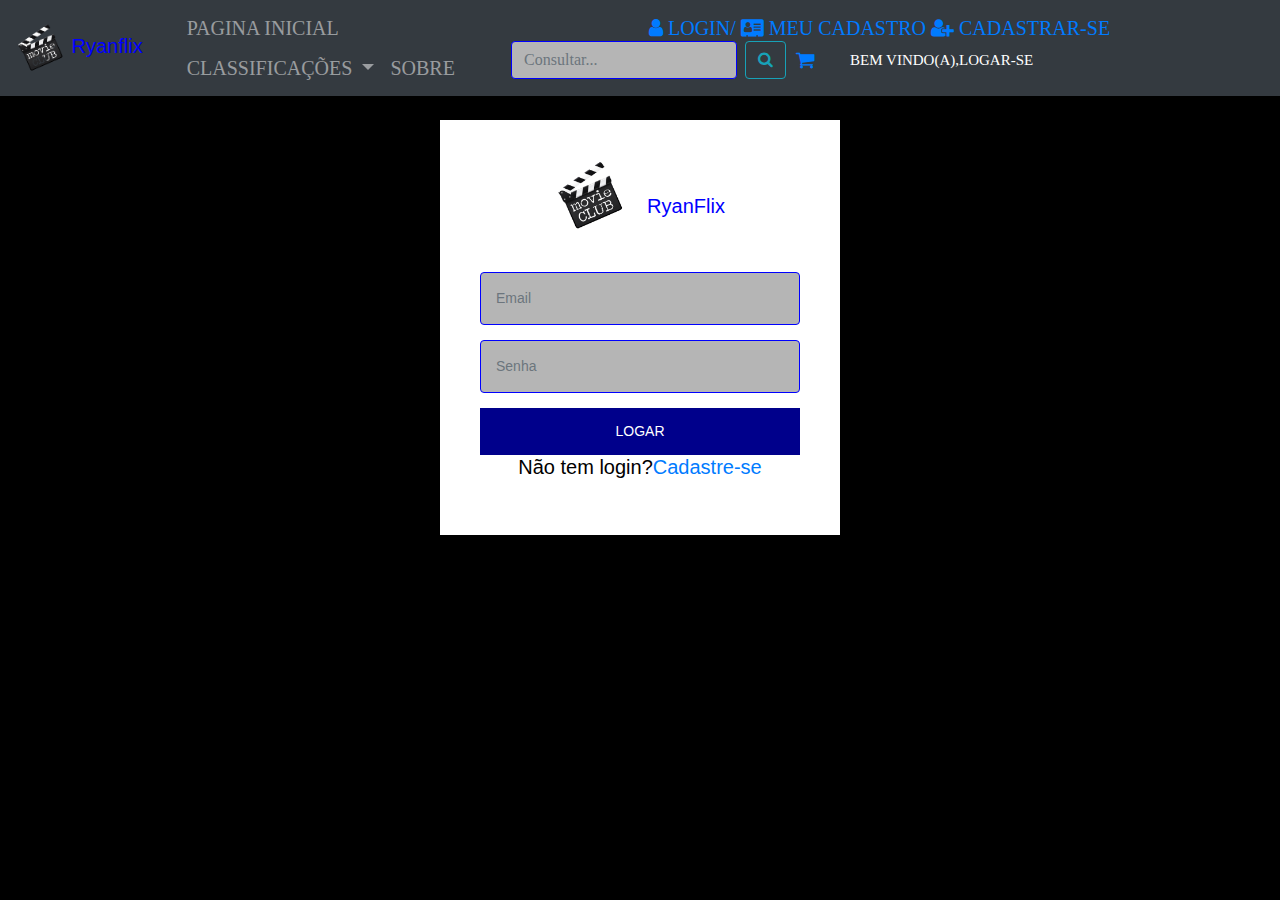
<file: login.html>
<!DOCTYPE html>
<html>

<head>
    <title>Login</title>
    <meta charset="utf-8">
    <meta name="viewport" content="width=device-width, initial-scale=1.0">
    <link rel="stylesheet" href="bootstrap4/css/bootstrap.css">
    <link rel="stylesheet" href="meucss.css">



    <link rel="stylesheet" href="https://cdnjs.cloudflare.com/ajax/libs/font-awesome/4.7.0/css/font-awesome.min.css">
</head>

<body id="formtotal" class="h5">
    <nav class="navbar navbar-expand-lg navbar-dark bg-dark fixed-top">
        <button class="navbar-toggler" type="button" data-toggle="collapse" data-target="#navbarTogglerDemo03"
          aria-controls="navbarTogglerDemo03" aria-expanded="false" aria-label="Alterna navegação">
          <span class="navbar-toggler-icon"></span>
        </button>
        <a class="navbar-brand" href="index.html">
          <div class="align-center" id="logomarca">
            <img class="logo"
              src="img/kisspng-art-film-logo-cinema-clip-art-movie-logo-cliparts-5ab587fb1000c4.1651552415218462670656-removebg-preview.png"
              width="30" height="24" class="d-inline-block align-text-top">
            Ryanflix
          </div>
        </a>
    
        <div class="collapse navbar-collapse navteste align-items-center" id="navbarTogglerDemo03">
          <ul class="nav navbar-nav">
            <li class="nav-item ">
              <a class="nav-link" href="index.html">Pagina inicial</a>
            </li>
    
            <li class="nav-item dropdown ">
              <a class="nav-link dropdown-toggle " id="navbarDropdownMenuLink" role="button" data-toggle="dropdown"
                aria-haspopup="true" aria-expanded="false">
                Classificações
              </a>
              <div class="dropdown-menu" aria-labelledby="navbarDropdownMenuLink">
    
                <a class="dropdown-item" href="series.html">Séries</a>
                <div class="dropdown-divider"></div>
                <a class="dropdown-item" href="filmes.html">Filmes</a>
              </div>
            </li>
    
            <li><a class="nav-link" href="sobre.html">Sobre</a></li>
          </ul>
    
          <div class="navbar align-items-center w-100" id="navbarDropdownMenuLink">
            <ul class="navbar-nav mx-auto text-md-center ">
              <li class="nav-item">
                <a href="login.html"><i class="fa fa-user my-2 my-sm-0 text-center"></i>
                  Login/
                </a>
                <a href="meucadastro.html"><i class="fa fa-address-card my-2 my-sm-0"></i>
                  Meu cadastro
                </a>
    
                <a href="cadastrar.html"><i class="fa fa-user-plus my-2 my-sm-0"></i>
                  Cadastrar-se
                </a>
    
              </li>
    
            </ul>
    
    
            <ul class="nav navbar-nav" id="navbarDropdownMenuLink">
              <form class="form-inline">
    
                <input class="form-control mr-sm-2" type="search" placeholder="Consultar..." aria-label="Search">
                <button class="btn btn-outline-info my-2 my-sm-0" type="submit"><i class="fa fa-search"></i></button>
              </form>
    
              <form class="form-inline">
    
                <a href="carrinho.html"><i class="fa fa-shopping-cart my-2 my-sm-0 " style="padding:10px"></i>
    
                </a>
               
              </form>
    
              <li class="form-inline nav-item text-center " style="color:white; margin-left: 25px; font-size: 15px;">
                Bem vindo(a), <span id="nomeusuariologado">Logar-se</span>
            </li>
    
    
    
            </ul>
    
    
          </div>
    
        </div>
    
      </nav>




      <div class="container-fluid text-center">
        <div class="form center" >

            
            <form method="post" id="form-login">
                <DIV style="text-align: center; color: blue;">
                    <img class="mb-4" id="logomarca"
                        src="img/kisspng-art-film-logo-cinema-clip-art-movie-logo-cliparts-5ab587fb1000c4.1651552415218462670656-removebg-preview.png"
                        alt="" width="72" height="72">RyanFlix
                </DIV>
                <ul id="mensagemErro">
                </ul>
                <input type="email" id="email" class="form-control" placeholder="Email">


                <input id="senha" class="form-control" type="password" placeholder="Senha" />

                <a href="index.html"><button id="entrar">Logar</button></a>

                <p>Não tem login? <a href="cadastrar.html"> Cadastre-se</a></p>




            </form>





        </div>

    </div>
    

    <script src="https://code.jquery.com/jquery-3.5.1.slim.min.js"
        integrity="sha384-DfXdz2htPH0lsSSs5nCTpuj/zy4C+OGpamoFVy38MVBnE+IbbVYUew+OrCXaRkfj"
        crossorigin="anonymous"></script>
    <script src="https://cdn.jsdelivr.net/npm/popper.js@1.16.0/dist/umd/popper.min.js"
        integrity="sha384-Q6E9RHvbIyZFJoft+2mJbHaEWldlvI9IOYy5n3zV9zzTtmI3UksdQRVvoxMfooAo"
        crossorigin="anonymous"></script>
    <script src="https://stackpath.bootstrapcdn.com/bootstrap/4.5.0/js/bootstrap.min.js"
        integrity="sha384-OgVRvuATP1z7JjHLkuOU7Xw704+h835Lr+6QL9UvYjZE3Ipu6Tp75j7Bh/kR0JKI"
        crossorigin="anonymous"></script>
    <script src="https://ajax.googleapis.com/ajax/libs/jquery/1.7.0/jquery.min.js"></script>
    <script src="js/validaJS.js"></script>
    <script src="js/login.js"></script>


</body>
</file>
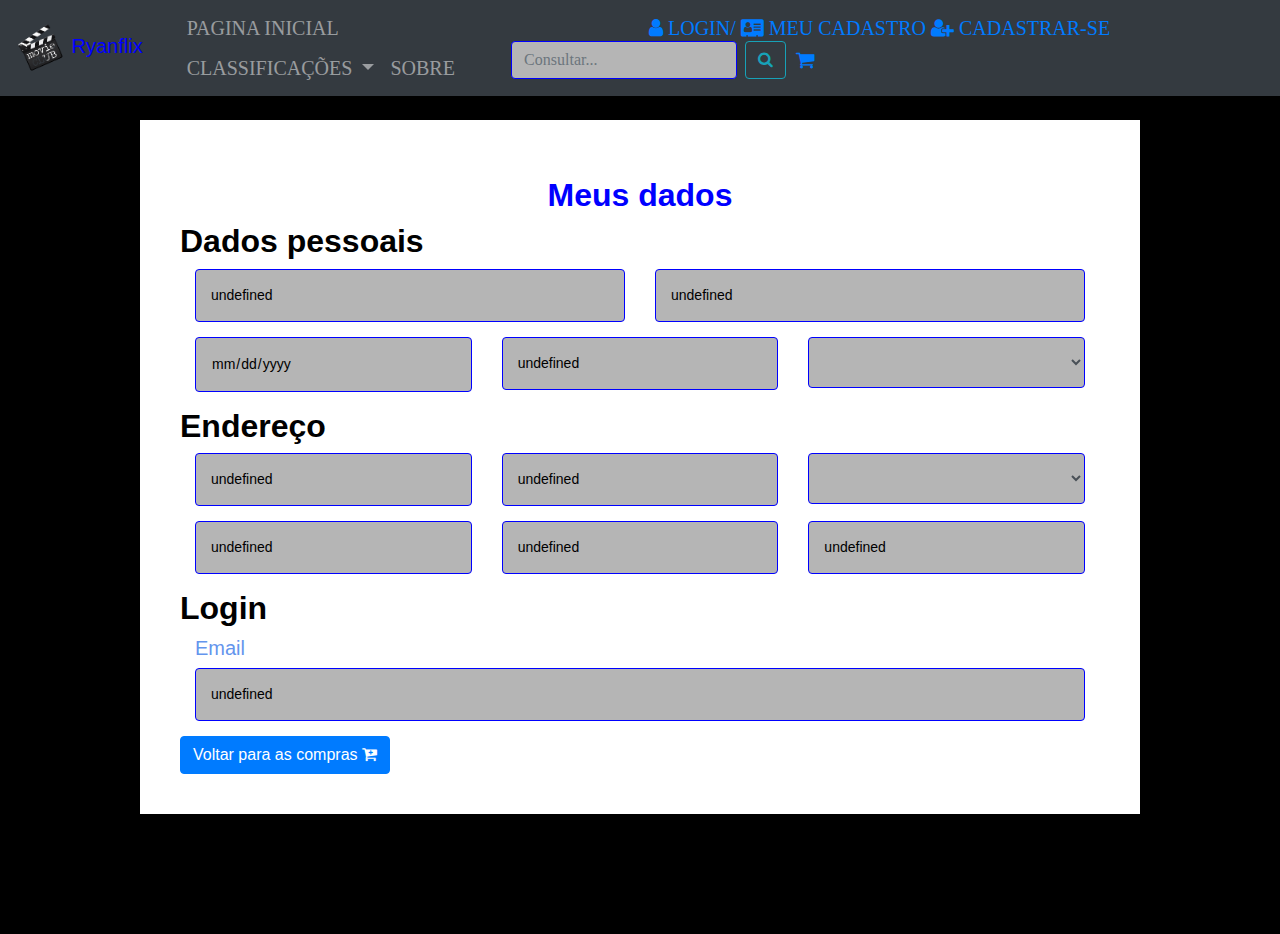
<file: meucadastro.html>
<!DOCTYPE html>
<html>

<head>
  <title>RyanFlix - Meus dados</title>
  <meta charset="utf-8">
  <meta name="viewport" content="width=device-width, initial-scale=1.0">
  <link rel="stylesheet" href="bootstrap4/css/bootstrap.css">
  <link rel="stylesheet" href="meucss.css">



  <link rel="stylesheet" href="https://cdnjs.cloudflare.com/ajax/libs/font-awesome/4.7.0/css/font-awesome.min.css">

</head>

<body id="formtotal" class="h5">
  <nav class="navbar navbar-expand-lg navbar-dark bg-dark fixed-top">
    <button class="navbar-toggler" type="button" data-toggle="collapse" data-target="#navbarTogglerDemo03"
      aria-controls="navbarTogglerDemo03" aria-expanded="false" aria-label="Alterna navegação">
      <span class="navbar-toggler-icon"></span>
    </button>
    <a class="navbar-brand" href="index.html">
      <div class="align-center" id="logomarca">
        <img class="logo"
          src="img/kisspng-art-film-logo-cinema-clip-art-movie-logo-cliparts-5ab587fb1000c4.1651552415218462670656-removebg-preview.png"
          width="30" height="24" class="d-inline-block align-text-top">
        Ryanflix
      </div>
    </a>

    <div class="collapse navbar-collapse navteste align-items-center" id="navbarTogglerDemo03">
      <ul class="nav navbar-nav">
        <li class="nav-item ">
          <a class="nav-link" href="index.html">Pagina inicial</a>
        </li>

        <li class="nav-item dropdown ">
          <a class="nav-link dropdown-toggle " id="navbarDropdownMenuLink" role="button" data-toggle="dropdown"
            aria-haspopup="true" aria-expanded="false">
            Classificações
          </a>
          <div class="dropdown-menu" aria-labelledby="navbarDropdownMenuLink">

            <a class="dropdown-item" href="series.html">Séries</a>
            <div class="dropdown-divider"></div>
            <a class="dropdown-item" href="filmes.html">Filmes</a>
          </div>
        </li>

        <li><a class="nav-link" href="sobre.html">Sobre</a></li>
      </ul>

      <div class="navbar align-items-center w-100" id="navbarDropdownMenuLink">
        <ul class="navbar-nav mx-auto text-md-center ">
          <li class="nav-item">
            <a href="login.html"><i class="fa fa-user my-2 my-sm-0 text-center"></i>
              Login/
            </a>
            <a href="meucadastro.html"><i class="fa fa-address-card my-2 my-sm-0"></i>
              Meu cadastro
            </a>

            <a href="cadastrar.html"><i class="fa fa-user-plus my-2 my-sm-0"></i>
              Cadastrar-se
            </a>

          </li>

        </ul>


        <ul class="nav navbar-nav" id="navbarDropdownMenuLink">
          <form class="form-inline">

            <input class="form-control mr-sm-2" type="search" placeholder="Consultar..." aria-label="Search">
            <button class="btn btn-outline-info my-2 my-sm-0" type="submit"><i class="fa fa-search"></i></button>
          </form>

          <form class="form-inline">

            <a href="carrinho.html"><i class="fa fa-shopping-cart my-2 my-sm-0 " style="padding:10px"></i>

            </a>

          </form>

    



        </ul>


      </div>

    </div>

  </nav>
  <div class="container-fluid">
    <div class="form aumento login bloquear_campos">


      <ul id="mensagemErro">
      </ul>


      <form method="post" id="form-dados">
        <h2 style="text-align: center; color:blue; "><strong>Meus dados</strong></h2>
        <div class="pessoal">

          <legend style="font-family: 'Franklin Gothic Medium', 'Arial Narrow', Arial, sans-serif;">
            <h2><b>Dados pessoais</b></h2>
          </legend>
          <div class="row">
            <div class="col">

              <input class="form-control" type="text" name="nome" id="nome" placeholder="Nome" disabled />
            </div>

            <div class="col">

              <input id="cpf" type="text" name="cpf" class="form-control" disabled
                placeholder="CPF (EX: 00.000.000-00)" />

            </div>

          </div>


          <div class="row">
            <div class="col">


              <input type="date" id="dtNasc" name="dtNasc" class="form-control" disabled />


            </div>

            <div class="col">


              <input class="form-control" type="text" id="tel" name="tel" placeholder="Telefone, ex: (99)9999-9999"
                disabled />
            </div>

            <div class="col">
              <div class="sexo">


                <select class="form-control" id="sexo" placeholder="Selecione o gênero" style="height
                                    : 51px" disabled>

                  <option value="1">Masculino</option>
                  <option value="2">Feminino</option>

                </select>

              </div>

            </div>
          </div>



        </div>
        <legend style="font-family: 'Franklin Gothic Medium', 'Arial Narrow', Arial, sans-serif;">
          <h2><b>Endereço</b></h2>
        </legend>
        <div class="endereco">
          <div class="row">
            <div class="col">

              <input class="form-control" id="cep" name="cep" type="text" placeholder="Cep" disabled />

            </div>

            <div class="col">

              <input class="form-control" id="cidade" name="cidade" type="text" placeholder="Cidade" disabled />
            </div>

            <div class="col">

              <select class="form-control" id="uf" placeholder="Uf" style="height
                                : 51px" disabled>

                <option value="1">PR</option>
                <option value="2">SP</option>
                <option value="2">SC</option>

              </select>

            </div>
          </div>

          <div class="row">
            <div class="col">

              <input class="form-control" id="bairro" name="bairro" type="text" placeholder="Bairro" disabled />

            </div>

            <div class="col">

              <input class="form-control" id="rua" name="rua" type="text" placeholder="Rua" disabled />
            </div>

            <div class="col">

              <input class="form-control" id="numero" name="numero" type="text" placeholder="Numero" disabled />

            </div>
          </div>

        </div>



        <div>
          <legend style="font-family: 'Franklin Gothic Medium', 'Arial Narrow', Arial, sans-serif;">
            <h2><b>Login</b></h2>
          </legend>
          <div class="row">
            <div class="col">

              <div class="login">

                <label for="email">Email</label>
                <input type="email" id="email" class="form-control" placeholder="Ryan@email.com" disabled>
              </div>
            </div>


          </div>


          <div>

            <a href="index.html" class="btn btn-primary">Voltar para as compras <i class="fa fa-cart-plus"></i></a>


          </div>

      </form>


    </div>



  </div>





</body>

<script src="js/jquery-3.1.0.min.js" type="text/javascript"></script>
<script src="http://ajax.microsoft.com/ajax/jquery.validate/1.7/jquery.validate.js" type="text/javascript"></script>
<script type="text/javascript" src="js/jquery.maskedinput.js"></script>
<script src="js/meucadastro.js"></script>
<script src="bootstrap4/js/bootstrap.js" type="text/javascript" charset="utf-8" async defer></script>
<script src="js/validaJS.js"></script>
<script src="js/logada.js"></script>
</html>
</file>
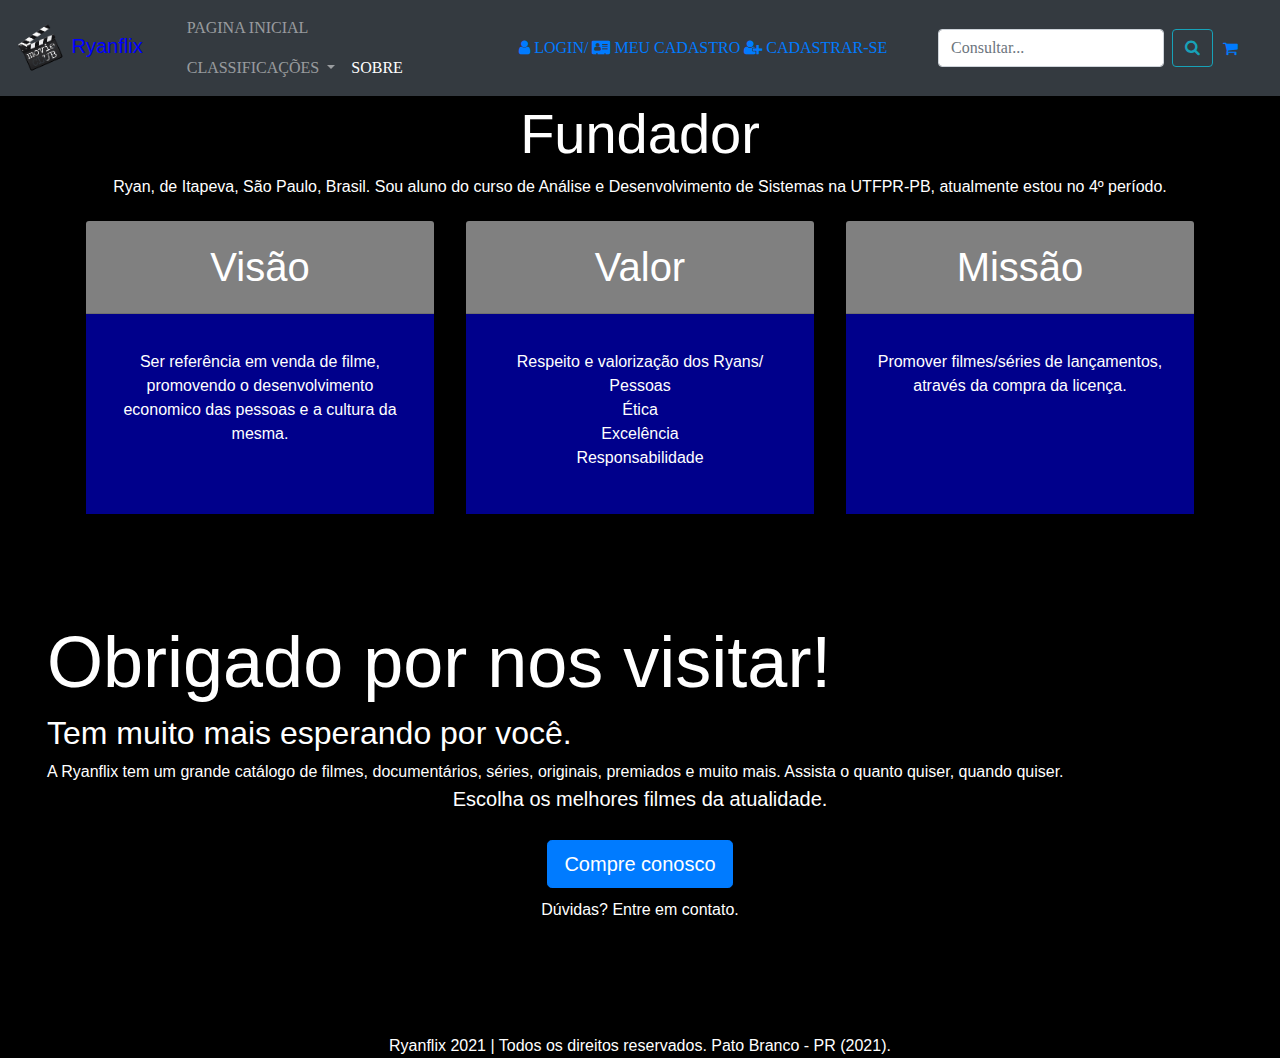
<file: sobre.html>
<!DOCTYPE html>
<html lang="en">

<head>
  <meta charset="UTF-8">
  <meta name="viewport" content="width=device-width, initial-scale=1.0">
  <meta http-equiv="X-UA-Compatible" content="ie=edge">
  <title>Sobre - Ryanflix</title>
  <link type="text/css" rel="stylesheet" href="bootstrap4/css/bootstrap.css">
  <link rel="stylesheet" href="https://cdnjs.cloudflare.com/ajax/libs/font-awesome/4.7.0/css/font-awesome.min.css">

  <link rel="stylesheet" href="meucss.css">

</head>

<body>
  <nav class="navbar navbar-expand-lg navbar-dark bg-dark fixed-top">
    <button class="navbar-toggler" type="button" data-toggle="collapse" data-target="#navbarTogglerDemo03" aria-controls="navbarTogglerDemo03" aria-expanded="false" aria-label="Alterna navegação">
      <span class="navbar-toggler-icon"></span>
    </button>
    <a class="navbar-brand" href="index.html">
      <div class="align-center" id="logomarca">
        <img class="logo"
          src="img/kisspng-art-film-logo-cinema-clip-art-movie-logo-cliparts-5ab587fb1000c4.1651552415218462670656-removebg-preview.png"
          width="30" height="24" class="d-inline-block align-text-top">
        Ryanflix
      </div>
    </a>

    <div class="collapse navbar-collapse navteste align-items-center" id="navbarTogglerDemo03">
      <ul class="nav navbar-nav">
        <li class="nav-item ">
          <a class="nav-link" href="index.html">Pagina inicial</a>
        </li>

        <li class="nav-item dropdown ">
          <a class="nav-link dropdown-toggle " id="navbarDropdownMenuLink" role="button" data-toggle="dropdown"
            aria-haspopup="true" aria-expanded="false">
            Classificações
          </a>
          <div class="dropdown-menu" aria-labelledby="navbarDropdownMenuLink">

            <a class="dropdown-item" href="series.html">Séries</a>
            <div class="dropdown-divider"></div>
            <a class="dropdown-item" href="filmes.html">Filmes</a>
          </div>
        </li>

        <li><a class="nav-link active" href="sobre.html">Sobre</a></li>
      </ul>

      <div class="navbar align-items-center w-100" id="navbarTogglerDemo03">
        <ul class="navbar-nav mx-auto text-md-center ">
          <li class="nav-item">
            <a href="login.html"><i class="fa fa-user my-2 my-sm-0 text-center"></i>
              Login/
            </a>
            <a href="meucadastro.html"><i class="fa fa-address-card my-2 my-sm-0"></i>
              Meu cadastro
            </a>

            <a href="cadastrar.html"><i class="fa fa-user-plus my-2 my-sm-0"></i>
              Cadastrar-se
            </a>

          </li>

        </ul>


        <ul class="nav navbar-nav">
          <form class="form-inline">

            <input class="form-control mr-sm-2" type="search" placeholder="Consultar..." aria-label="Search">
            <button class="btn btn-outline-info my-2 my-sm-0" type="submit"><i class="fa fa-search"></i></button>
          </form>

          <form class="form-inline">

            <a href="carrinho.html"><i class="fa fa-shopping-cart my-2 my-sm-0 " style="padding:10px"></i>

            </a>

          </form>




        </ul>


      </div>

    </div>

  </nav>


  <div class="container-fluid">

    <div class="text-center" style="margin-top: 100px;">
      <h1 class="display-4">Fundador</h1>
    </div>

    <div>
        <div id="div-sobre">
          <p>
            Ryan, de Itapeva, São Paulo, Brasil. Sou aluno
            do curso de Análise e Desenvolvimento de Sistemas na UTFPR-PB, atualmente estou no 4º
            período.
          </p>
        </div>


      <div class="container">
        <div class="card-deck mb-3 text-center">
          <div class="card mb-4 shadow-sm">
            <div class="card-header" style="background-color: gray;">
              <h1 class="card-title card-title">Visão</h1>
            </div>
            <div class="card-body">

              <ul class="list-unstyled mt-3 mb-4">
                <p>
                  Ser referência em venda de filme, promovendo o desenvolvimento economico das pessoas
                  e a cultura da mesma.
                </p>
              </ul>

            </div>
          </div>
          <div class="card mb-4 shadow-sm">
            <div class="card-header" style="background-color: gray;">
              <h1 class="card-title card-title">Valor</h1>
            </div>
            <div class="card-body">

              <ul class="list-unstyled mt-3 mb-4">
                <li>Respeito e valorização dos Ryans/ Pessoas</li>
                <li>Ética</li>
                <li>Excelência</li>
                <li>Responsabilidade</li>
              </ul>

            </div>
          </div>
          <div class="card mb-4 shadow-sm">
            <div class="card-header" style="background-color: gray;">
              <h1 class="card-title card-title">Missão</h1>
            </div>
            <div class="card-body">

              <ul class="list-unstyled mt-3 mb-4">
                <p>
                  Promover filmes/séries de lançamentos, através da compra da licença.
                </p>
              </ul>

            </div>
          </div>
        </div>


      </div>

      <div class="jumbotron" style="background-color: black">

        <h1 class="display-3">Obrigado por nos visitar!</h1>
        <h2>Tem muito mais esperando por você.</h2>
        A Ryanflix tem um grande catálogo de filmes, documentários, séries, originais, premiados e muito
        mais. Assista o quanto quiser, quando quiser.
        <p class="lead">Escolha os melhores filmes da atualidade.</p>
        <div class="text-center marca">
          <a class="btn btn-primary btn-lg" href="index.html" role="button">Compre conosco</a>
        </div>


        <p class="footer-top">
          <a class="footer-top-a" href="#" style="color: white">Dúvidas? Entre em contato.</a>
        </p>
      </div>


      <footer>
        <div class="col-md-12 text-center">
          <p> Ryanflix 2021 | Todos os direitos reservados. Pato Branco - PR (2021).</p>
        </div>
      </footer>

    </div>
  </div>
</body>
<script src="https://code.jquery.com/jquery-3.5.1.slim.min.js"
  integrity="sha384-DfXdz2htPH0lsSSs5nCTpuj/zy4C+OGpamoFVy38MVBnE+IbbVYUew+OrCXaRkfj" crossorigin="anonymous"></script>
<script src="https://cdn.jsdelivr.net/npm/popper.js@1.16.0/dist/umd/popper.min.js"
  integrity="sha384-Q6E9RHvbIyZFJoft+2mJbHaEWldlvI9IOYy5n3zV9zzTtmI3UksdQRVvoxMfooAo" crossorigin="anonymous"></script>
<script src="https://stackpath.bootstrapcdn.com/bootstrap/4.5.0/js/bootstrap.min.js"
  integrity="sha384-OgVRvuATP1z7JjHLkuOU7Xw704+h835Lr+6QL9UvYjZE3Ipu6Tp75j7Bh/kR0JKI" crossorigin="anonymous"></script>



</html>
</file>
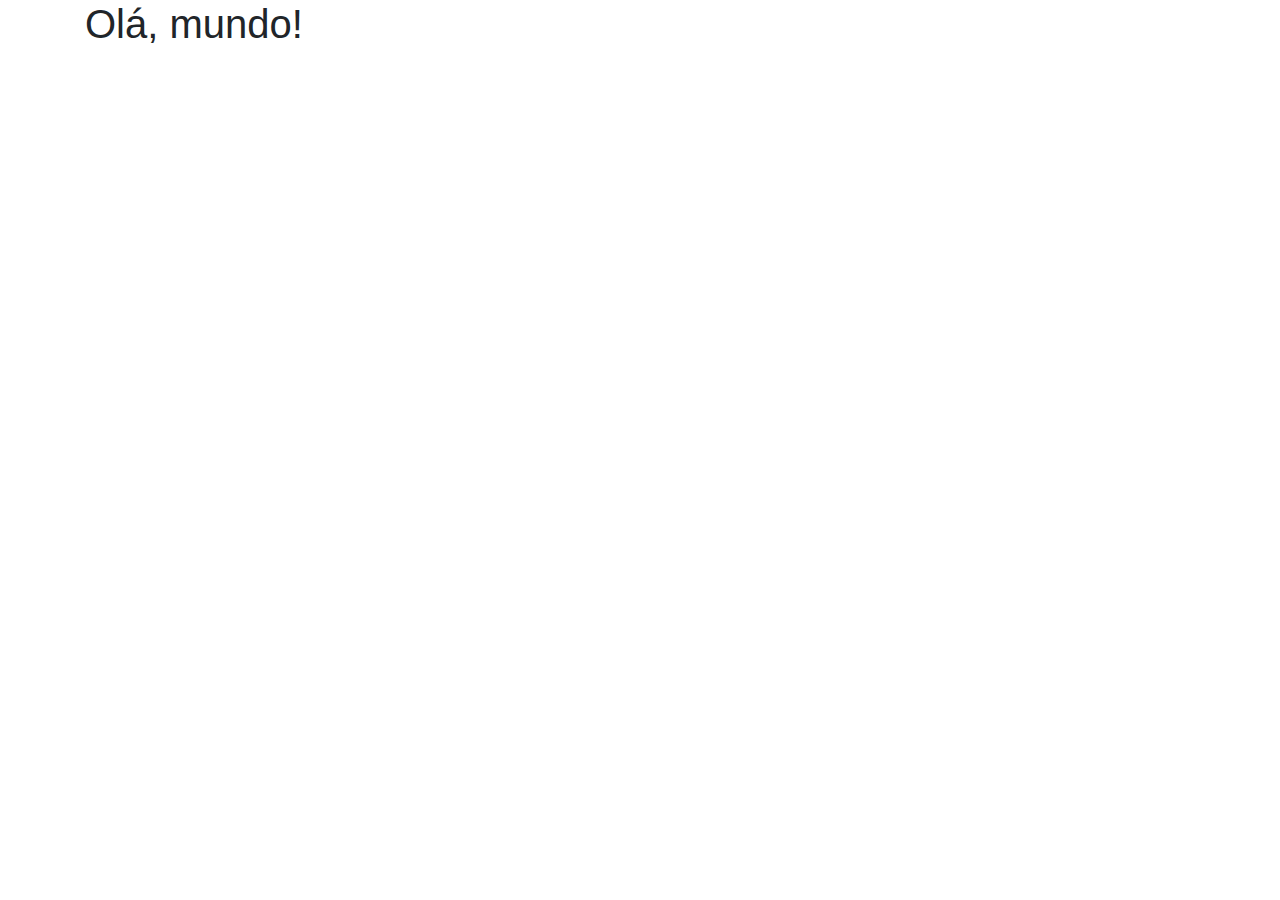
<file: bootstrap4/template.html>
<!doctype html>
<html lang="pt-br">
  <head>
    <!-- Meta tags Obrigatórias -->
    <meta charset="utf-8">
    <meta name="viewport" content="width=device-width, initial-scale=1, shrink-to-fit=no">

    <!-- Bootstrap CSS -->
    <link rel="stylesheet" href="https://maxcdn.bootstrapcdn.com/bootstrap/4.0.0/css/bootstrap.min.css" 
    integrity="sha384-Gn5384xqQ1aoWXA+058RXPxPg6fy4IWvTNh0E263XmFcJlSAwiGgFAW/dAiS6JXm" crossorigin="anonymous">

    <title>Olá, mundo!</title>
  </head>
  <body>
    
    <div class="container">
        <h1>Olá, mundo!</h1>
    </div>

    <!-- JavaScript (Opcional) -->
    <!-- jQuery primeiro, depois Popper.js, depois Bootstrap JS -->
    <script src="https://code.jquery.com/jquery-3.3.1.slim.min.js" 
    integrity="sha384-q8i/X+965DzO0rT7abK41JStQIAqVgRVzpbzo5smXKp4YfRvH+8abtTE1Pi6jizo" crossorigin="anonymous"></script>
    <script src="https://cdnjs.cloudflare.com/ajax/libs/popper.js/1.12.9/umd/popper.min.js" 
    integrity="sha384-ApNbgh9B+Y1QKtv3Rn7W3mgPxhU9K/ScQsAP7hUibX39j7fakFPskvXusvfa0b4Q" crossorigin="anonymous"></script>
    <script src="https://maxcdn.bootstrapcdn.com/bootstrap/4.0.0/js/bootstrap.min.js" 
    integrity="sha384-JZR6Spejh4U02d8jOt6vLEHfe/JQGiRRSQQxSfFWpi1MquVdAyjUar5+76PVCmYl" crossorigin="anonymous"></script>
  </body>
</html>
</file>
<file: bootstrap-social/assets/css/docs.css>
body{font-weight:300;-webkit-font-smoothing:antialiased}
h2{text-align:center;font-weight:300}
.btn-social-icon{margin-bottom:4px}
.jumbotron{position:relative;font-size:16px;color:#fff;color:rgba(255,255,255,0.75);text-align:center;border-radius:0;padding-bottom:80px;background-image:-webkit-linear-gradient(left, #720e9e 0, #dd4b39 100%);background-image:-o-linear-gradient(left, #720e9e 0, #dd4b39 100%);background-image:linear-gradient(to right, #720e9e 0, #dd4b39 100%);background-repeat:repeat-x;filter:progid:DXImageTransform.Microsoft.gradient(startColorstr='#ff720e9e', endColorstr='#ffdd4b39', GradientType=1)}.jumbotron h1{margin-bottom:15px;font-weight:300;letter-spacing:-1px;color:#fff}
.jumbotron iframe{width:100px !important;height:20px !important;border:none;overflow:hidden;margin:2px}
.jumbotron p a,.jumbotron .jumbotron-links a{font-weight:500;color:#fff}
.jumbotron .jumbotron-links{margin-top:15px;margin-bottom:0;padding-left:0;list-style:none;font-size:14px}.jumbotron .jumbotron-links li{display:inline}
.jumbotron .jumbotron-links li+li{margin-left:20px}
.jumbotron .bottom{position:absolute;bottom:0;left:0;right:0;padding:18px;background-color:rgba(0,0,0,0.2)}
.btn-outline{margin-top:15px;margin-bottom:15px;padding:18px 24px;font-size:inherit;font-weight:500;color:#fff;background-color:transparent;border-color:#fff;border-color:rgba(255,255,255,0.5);transition:all .1s ease-in-out}.btn-outline:hover,.btn-outline:active{color:#720e9e;background-color:#fff;border-color:#fff}
.how-to{padding:20px}.how-to h2{text-align:center}
.how-to li{font-size:21px;line-height:1.7;margin-top:20px}.how-to li p{font-size:16px;color:#555}
.how-to code{font-size:85%;word-wrap:break-word;white-space:normal}
footer{text-align:center;opacity:.8;padding:50px;background-image:-webkit-linear-gradient(left, #dd4b39 0, #720e9e 100%);background-image:-o-linear-gradient(left, #dd4b39 0, #720e9e 100%);background-image:linear-gradient(to right, #dd4b39 0, #720e9e 100%);background-repeat:repeat-x;filter:progid:DXImageTransform.Microsoft.gradient(startColorstr='#ffdd4b39', endColorstr='#ff720e9e', GradientType=1)}footer a{color:#fff}footer a:hover{color:#fff}
.links{margin:0;list-style:none;padding-left:0}.links li{display:inline;padding:0 10px}
.social-class .social-hex{font-family:Monaco,Menlo,Consolas,"Courier New",monospace;font-size:10px;opacity:.3;float:right}
.social-class li{margin-bottom:4px}.social-class li:hover .social-hex{opacity:1}
.social-class li:hover code{background-color:#e8e8ee}
.social-class code{cursor:default}
</file>
<file: meucss.css>
.logo {
    max-width: 50px;
    max-height: 50px;
    width: auto;
    height: auto;
}

.row {
    margin-right: 0;
    margin-left: 0;
}

.imagemserie {
    min-height: 305px;
    min-width: 205px;
}

.imagemfilme {
    min-height: 305px;
    min-width: 200px;
}

.rowinterna {
    margin-right: -15;
    margin-left: -15;
}

#logomarca {
    color: blue;
    text-align: center;
    margin-right: 20px;
}

.marca {
    padding: 10px;
}

body {
    background-color: black;
    color: white;
    font: 12px;
}

.body2 {
    margin: 10px;
}

.minuatura {
    width: 100%;
    height: 85%;
}

.imagem-produto {
    width: 150px;
    height: 100px;
    margin: 10px;
}

.nome-produto {
    color: blue;
    font-size: 30px;
}

.preco-produto {
    color: black;
    margin-left: 100px;
    font-size: 40px;
    font-family: Georgia, 'Times New Roman', Times, serif;
}

.minuatura2 {
    width: 300px;
    height: 300px;
}

.grid {
    display: grid;
}

.bg {
    background-color: coral;
}

.teste {
    color: #fff;
    background-color: turquoise;
    border-color: #0d6efd;
    margin: 10px;
    padding: 10px;
}

p {
    margin-top: 0;
    margin-bottom: 1rem;
    display: flex;
    justify-content: center;
}

footer p {
    color: #FFF;
    margin-bottom: 0;
}

.ajuste {
    display: flex;
    align-items: center;
    margin-top: 5px;
    margin-bottom: 5px;
}

.ajuste img {
    height: 300px;
}

.imagens {
    max-width: 400;
    max-height: 600;
}

.titulo, .img-thumbnail {
    background-color: gold;
    color: #fff;
}

.col-12 {
    flex: 100%;
}

.card {
    background-color: black;
    margin: 5px;
}

.col-4 {
    padding: 30px;
}

.center {
    margin-top: 100px;
    text-align: center;
}

.div_rodape {
    text-align: center;
    color: blue;
    padding: 5px;
}

#rodape1 {
    display: flex;
}

.linha {
    display: flex;
    flex-flow: row wrap;
}

.corParagrafo {
    color: darkgrey;
    margin-top: 10px;
}

.coluna-25 {
    width: 100%;
    color: blue;
}

.btn-outline-secondary {
    background-color: #111;
}

.card-body {
    background-color: darkblue;
    color: white;
}

.card-title {
    text-align: center;
    margin: 10px;
}

.div_rodape {
    margin: 10px;
}

#img2 {
    max-width: 300px;
    max-height: 400px;
}

.img {
    width: 50%;
    background-image: transparent;
}

.neg {
    font-weight: bold;
    text-align: left;
}

.topo {
    font-size: 30px;
    color: red;
    background-color: black;
}

#contador {
    color: blue;
}

.form {
    position: relative;
    background: #FFFFFF;
    max-width: 400px;
    margin: 120px auto;
    padding: 40px;
}

.formcadastrarse {
    position: relative;
    background: #FFFFFF;
    max-width: 400px;
    margin: 120px auto;
    padding: 30px;
}

.taman {
    max-width: 800px;
    margin: 0 auto;
}

.aumento {
    max-width: 1000px;
}

.legend {
    text-align: center;
    color: #4CAF50;
    font-size: 10;
    background-color: black;
}

.form input {
    font-family: "Roboto", sans-serif;
    background: #f2f2f2;
    color: black;
    width: 100%;
    border: 0;
    margin: 0 0 15px;
    padding: 15px;
   
    font-size: 14px;
}

.form button {
    font-family: "Roboto", sans-serif;
    text-transform: uppercase;
    background: darkblue;
    width: 100%;
    border: 0;
    padding: 15px;
    color: #FFFFFF;
    font-size: 14px;
    cursor: pointer;
}

#formtotal input, #formtotal select {
    background: #b5b5b5;
    border: 1px solid blue;
}

.titulo_logins {
    margin-top: 110px;
    text-align: center;
}

.taman2 {
    max-width: 400px;
    margin-top: 100px;
    margin-inline: auto;
}

.produto {
    max-width: 400px;
}

.principal {
    width: 100%;
    height: 490px;
}

.col-sm {
    margin-top: 120px;
}

.img {
    width: 300px;
    height: 300px;
}

.avaliacao {
    text-align: justify;
    padding: 10px;
    margin: 10px;
}

.avaliacao2 {
    text-align: justify;
    color: black;
    padding: 10px;
}

.inf {
    margin-top: 110px;
    background: #b5b5b5;
    margin-left: 12, 5%;
}

.fundosecundario:hover {
    border: 1px solid red;
    margin: 2px;
}

.corFundoProduto {
    background: silver;
}

.fundo {
    background: #111;
}

.card2 {
    background-color: teal;
    margin: 0;
}

.estrelas input[type=radio] {
    display: none;
}

.estrelas label i.fa {
    font-size: 2.5em;
}

.estrelas label i.fa:before {
    content: '\f005';
    color: #FC0;
}

.estrelas input[type=radio]:checked~label i.fa:before {
    color: #CCC;
}

.produtos {
    margin: 0 auto;
    padding: 20px 0;
}

.produtos li {
    displaY: inline-block;
    text-align: center;
    vertical-align: top;
    margin: 0 1.5%;
    padding: 30px 15px;
    box-sizing: border-box;
    border: 2px solid #000000;
    border-radius: 10px;
}

.produtos li:hover {
    border-color: blue;
}

.produtos li:active {
    border-color: lightskyblue;
}

.produtos-titulo {
    color: blue;
    font-family: Impact, fantasy;
    -webkit-text-stroke-width: 1px;
    -webkit-text-stroke-color: white;
    font-size: 30px;
}

.produtos li:hover h3 {
    font-size: 30px;
}

.produtos h3 {
    font-size: 25px;
}

.produtos-descricao {
    font-size: 20px;
    font-family: Cambria, Cochin, Georgia, Times, 'Times New Roman', fantasy;
}

.produtos-preco {
    font-size: 50px;
    font-family: Marker Felt, fantasy;
    margin-top: 10px;
}

.navteste {
    text-transform: uppercase;
    font-family: fantasy;
}

.tambanner {
    max-height: 600px;
}

.transparentbanner {
    opacity: 0.6;
}

.letrabanner {
    color: blue;
    max-height: 500px
}

.imagemprincipalProduto1 {
    height: 396;
    width: 768px;
}

label {
    color: cornflowerblue;
}
</file>
